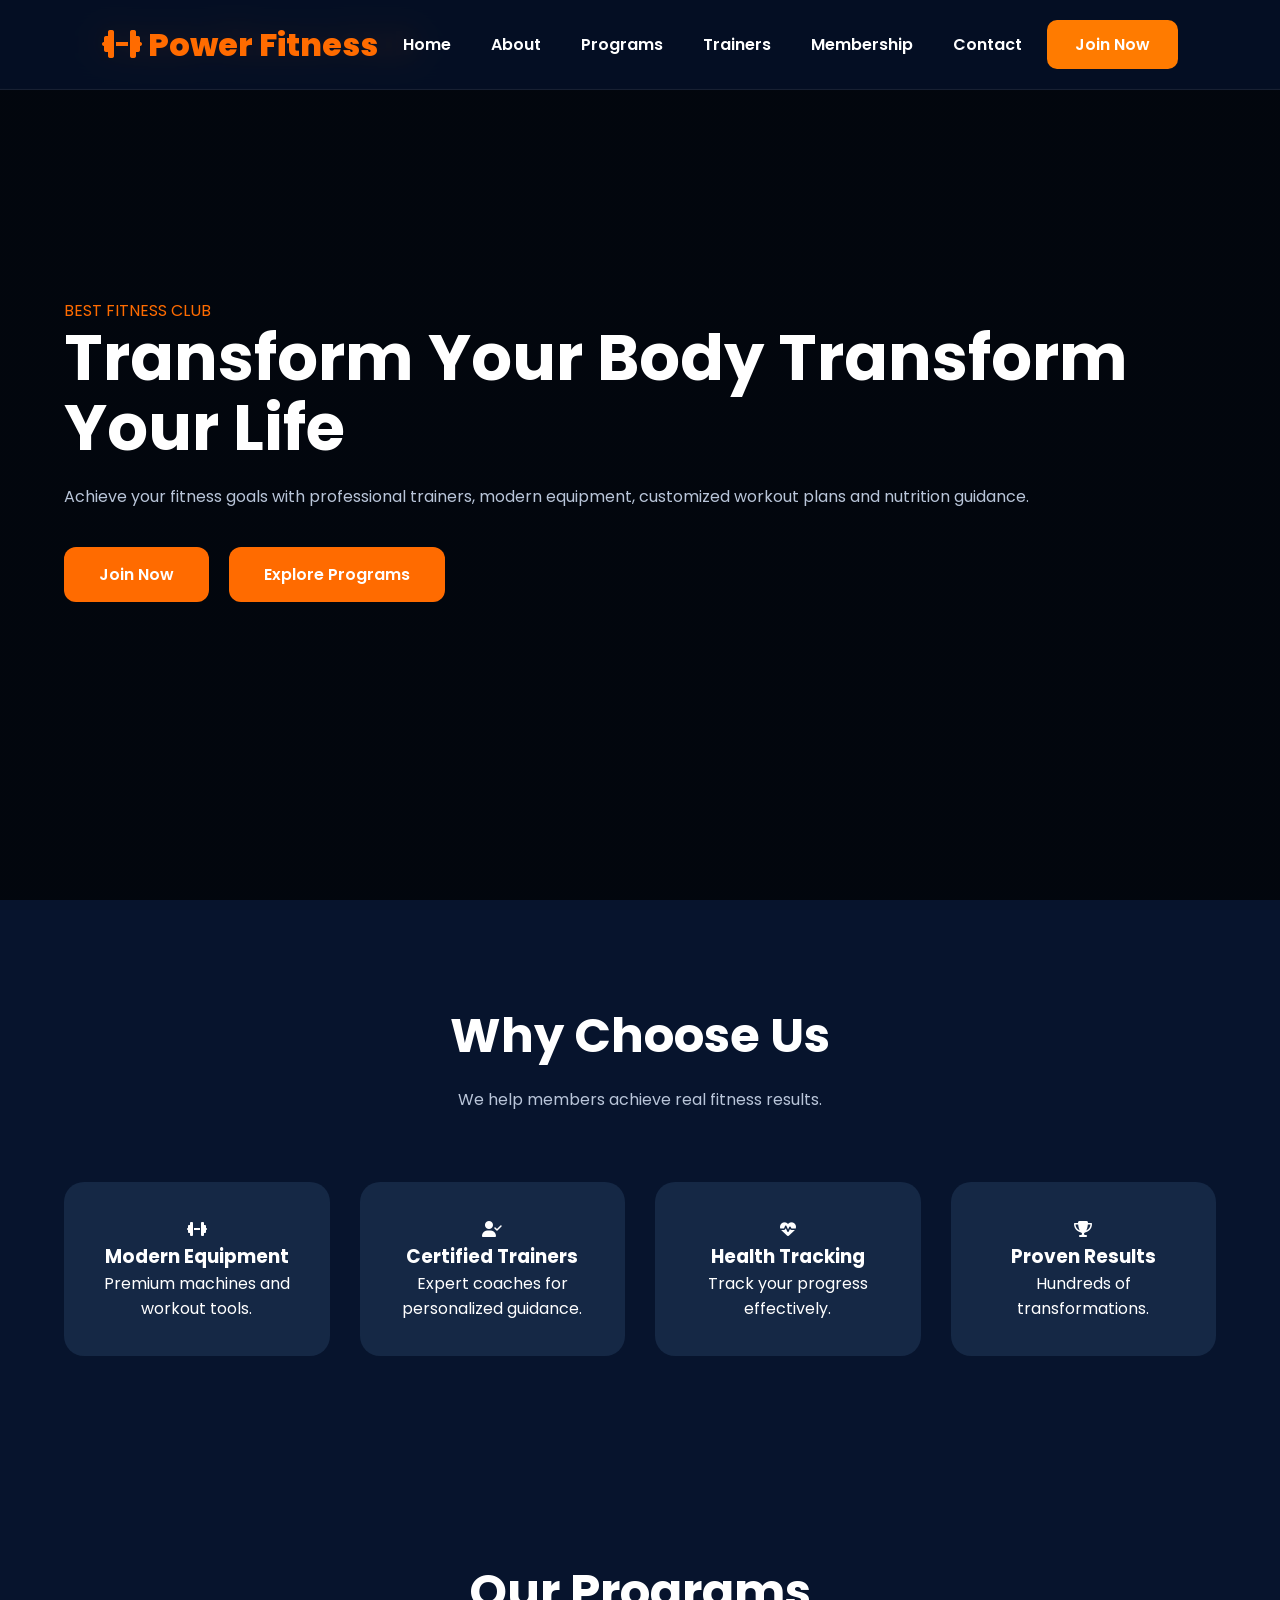
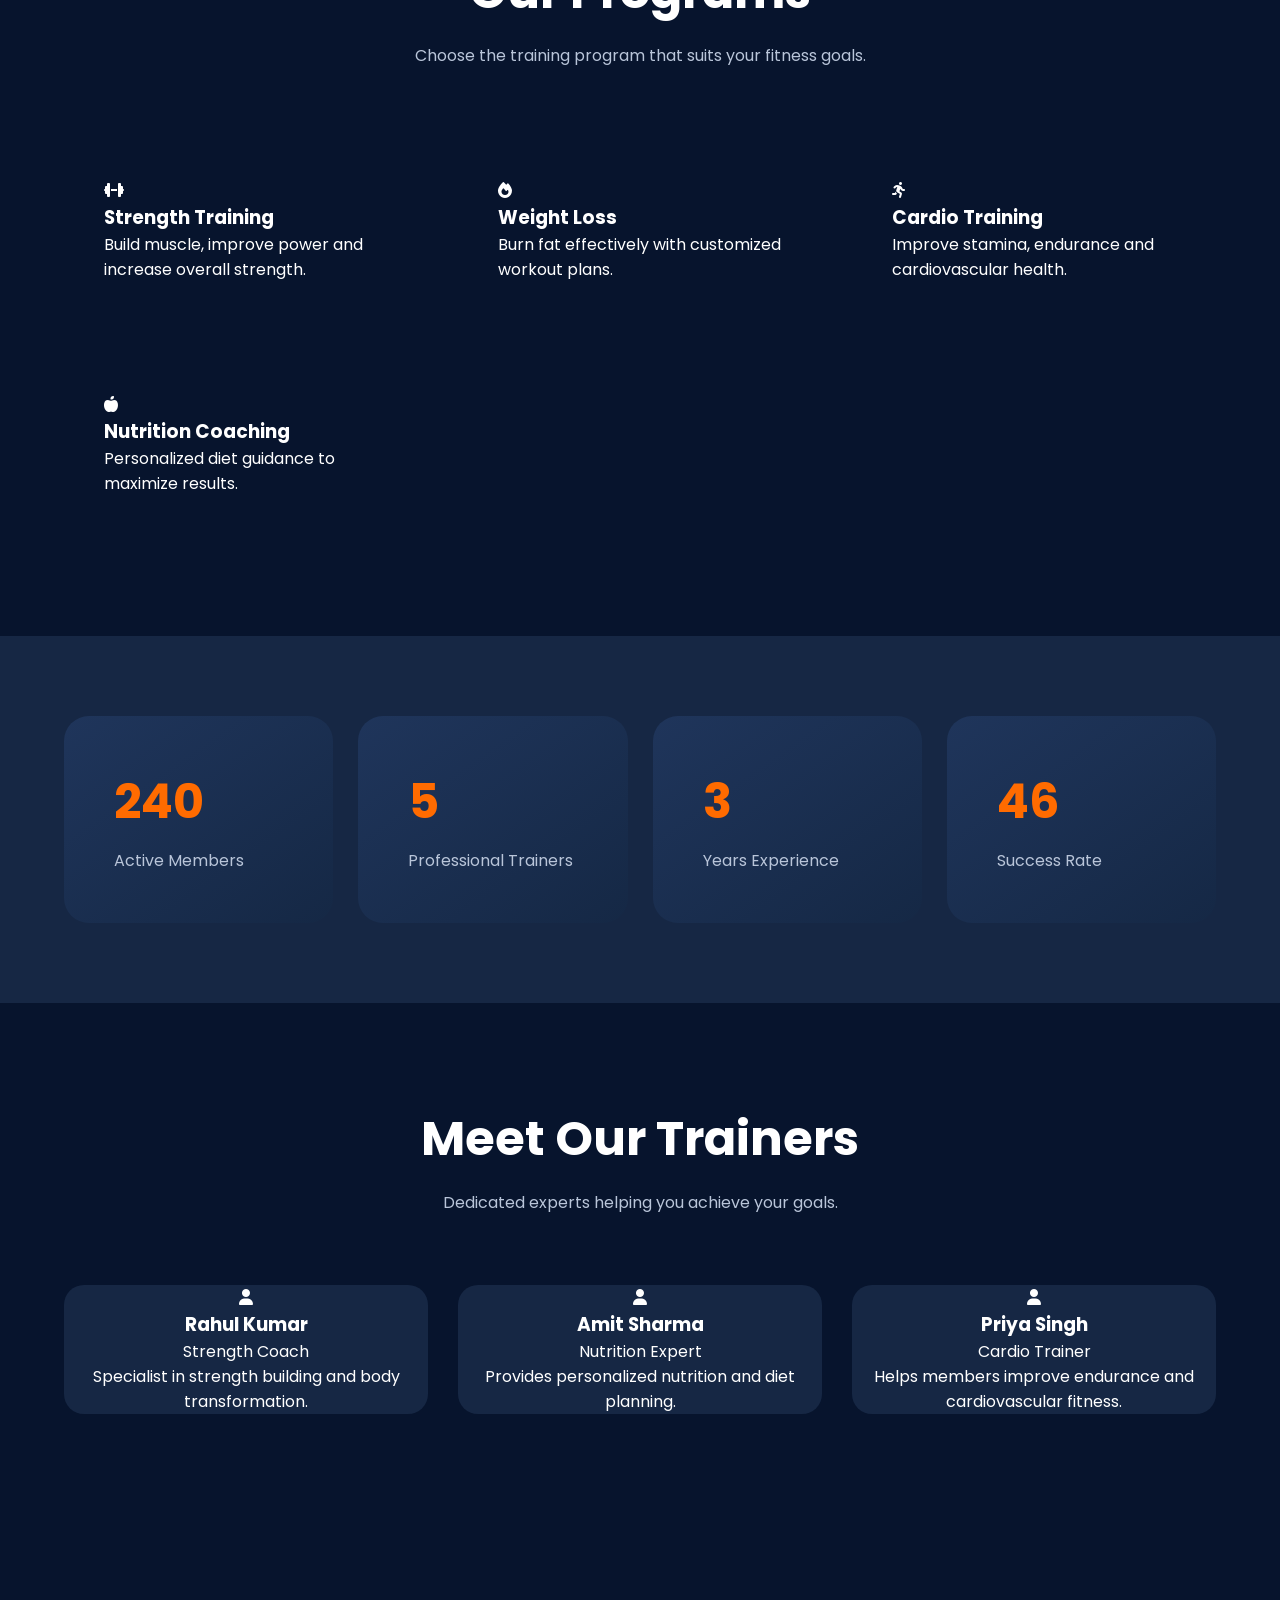
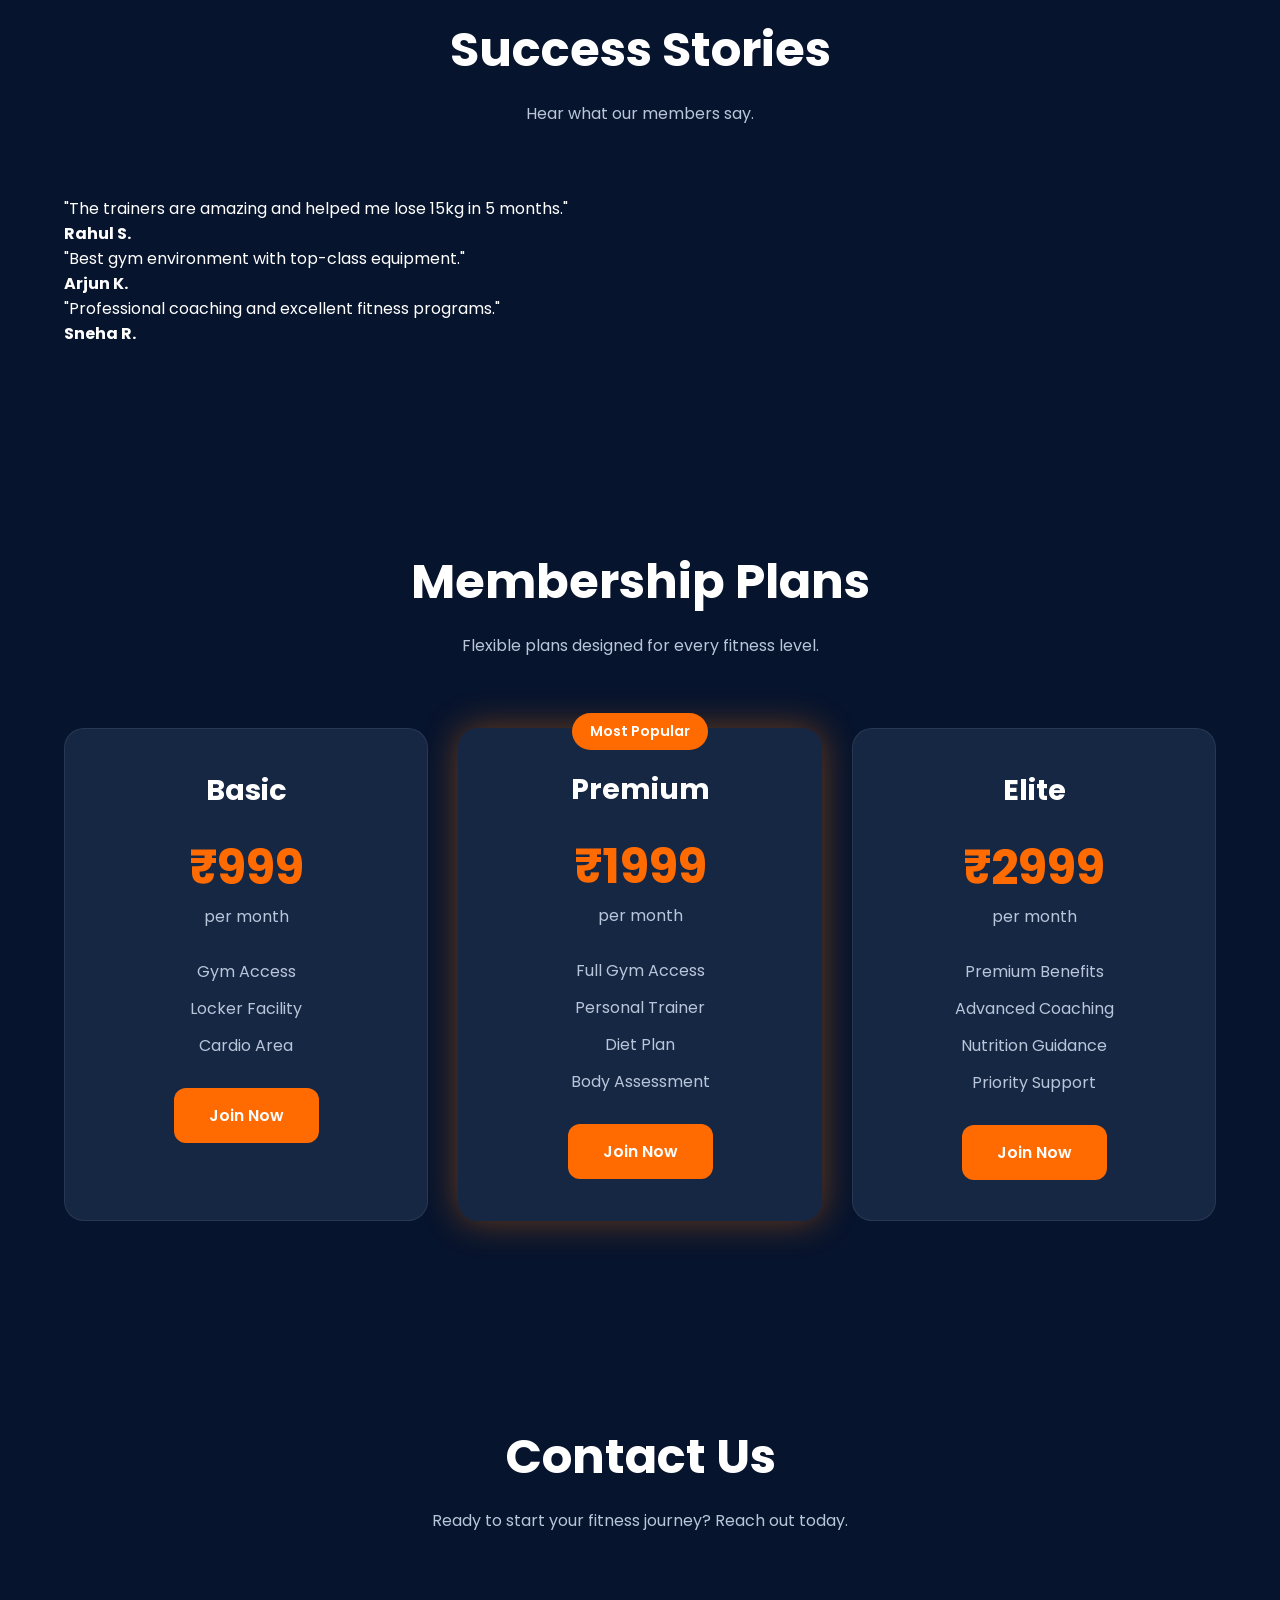
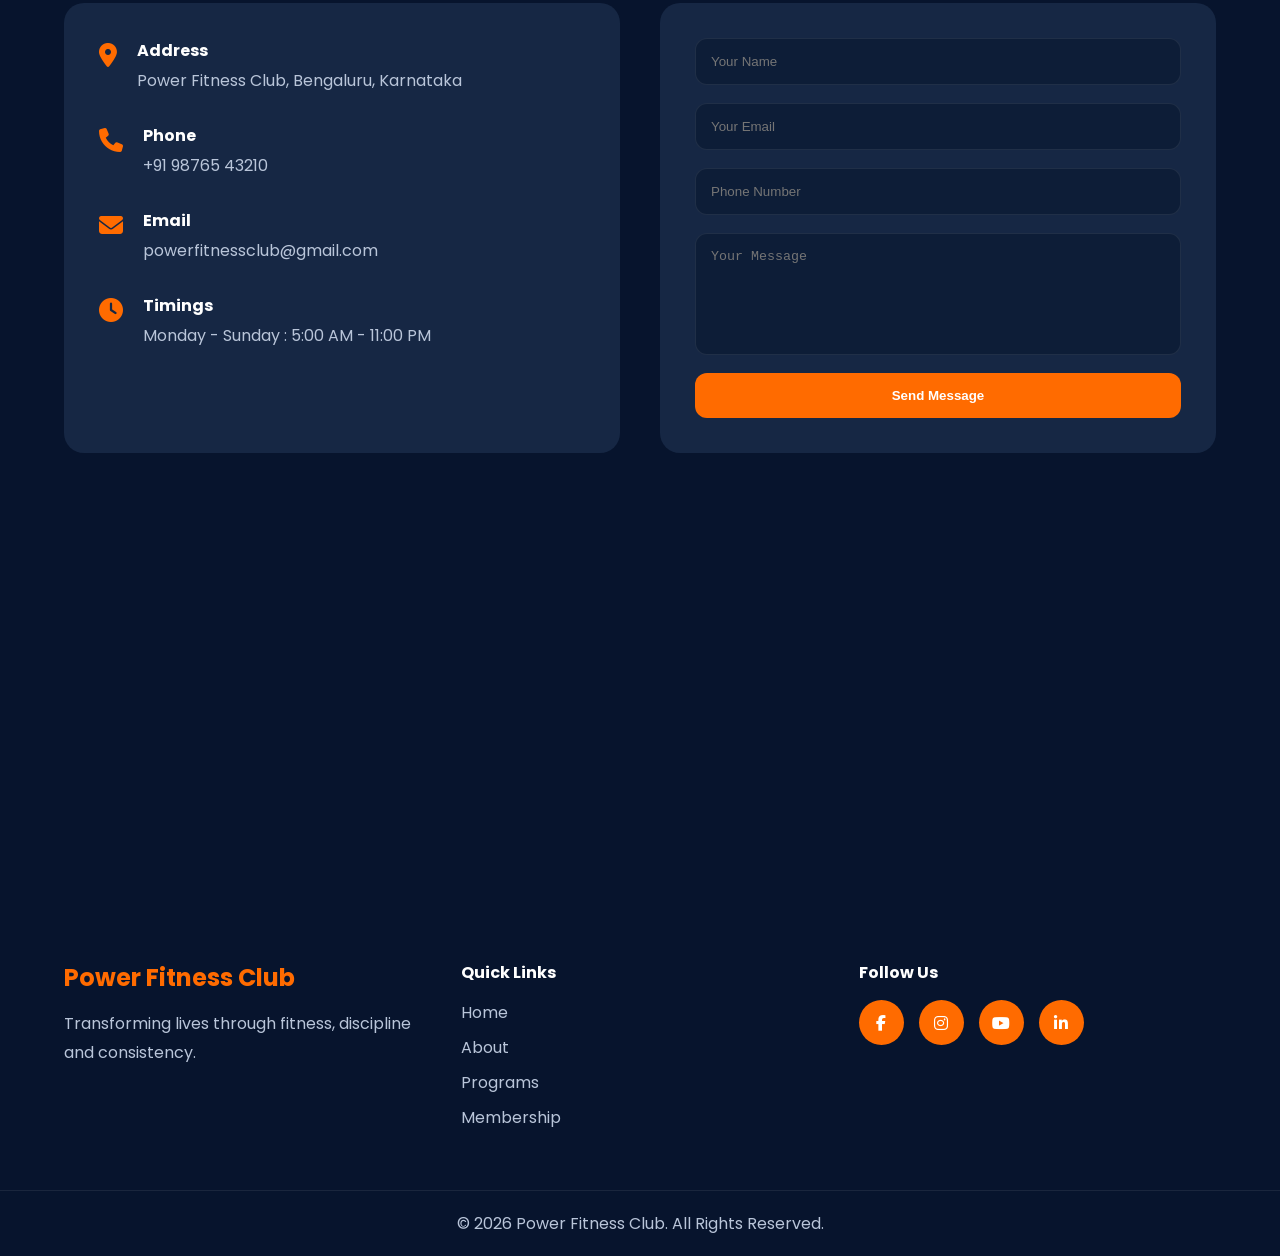
<file: index.html>
<!doctype html>
<html lang="en">
  <head>
    <meta charset="UTF-8" />
    <meta name="viewport" content="width=device-width, initial-scale=1.0" />

    <title>Power Fitness Club</title>

    <link rel="stylesheet" href="style.css" />

    <link
      rel="stylesheet"
      href="https://cdnjs.cloudflare.com/ajax/libs/font-awesome/6.5.1/css/all.min.css"
    />

    <link
      href="https://fonts.googleapis.com/css2?family=Poppins:wght@300;400;500;600;700;800&display=swap"
      rel="stylesheet"
    />
  </head>

  <body>
    <!-- NAVBAR -->

    <header class="navbar">
      <div class="logo">Power Fitness Club</div>

      <nav class="navbar">
        <div class="logo">
          <i class="fas fa-dumbbell"></i>
          Power Fitness
        </div>

        <ul class="nav-links">
          <li><a href="#home">Home</a></li>
          <li><a href="#about">About</a></li>
          <li><a href="#programs">Programs</a></li>
          <li><a href="#trainers">Trainers</a></li>
          <li><a href="#membership">Membership</a></li>
          <li><a href="#contact">Contact</a></li>
        </ul>

        <a href="#membership" class="join-btn"> Join Now </a>
      </nav>

      <div class="hamburger">
        <span></span>
        <span></span>
        <span></span>
      </div>
    </header>

    <!-- HERO SECTION -->

    <section id="home" class="hero">
      <div class="hero-overlay"></div>

      <div class="container hero-content">
        <div class="hero-text">
          <span class="tag"> BEST FITNESS CLUB </span>

          <h1>Transform Your Body Transform Your Life</h1>

          <p>
            Achieve your fitness goals with professional trainers, modern
            equipment, customized workout plans and nutrition guidance.
          </p>

          <div class="hero-buttons">
            <a href="#membership" class="btn btn-primary"> Join Now </a>

            <a href="#programs" class="btn btn-secondary"> Explore Programs </a>
          </div>
        </div>
      </div>
    </section>

    <!-- ABOUT -->

    <section id="about" class="section">
      <div class="container">
        <div class="section-title">
          <h2>Why Choose Us</h2>

          <p>We help members achieve real fitness results.</p>
        </div>

        <div class="why-grid">
          <div class="why-card">
            <i class="fas fa-dumbbell"></i>
            <h3>Modern Equipment</h3>
            <p>Premium machines and workout tools.</p>
          </div>

          <div class="why-card">
            <i class="fas fa-user-check"></i>
            <h3>Certified Trainers</h3>
            <p>Expert coaches for personalized guidance.</p>
          </div>

          <div class="why-card">
            <i class="fas fa-heartbeat"></i>
            <h3>Health Tracking</h3>
            <p>Track your progress effectively.</p>
          </div>

          <div class="why-card">
            <i class="fas fa-trophy"></i>
            <h3>Proven Results</h3>
            <p>Hundreds of transformations.</p>
          </div>
        </div>
      </div>
    </section>

    <!-- PROGRAMS -->

    <section id="programs" class="section dark-section">
      <div class="container">
        <div class="section-title">
          <h2>Our Programs</h2>

          <p>Choose the training program that suits your fitness goals.</p>
        </div>

        <div class="program-grid">
          <div class="program-card">
            <i class="fas fa-dumbbell"></i>

            <h3>Strength Training</h3>

            <p>Build muscle, improve power and increase overall strength.</p>
          </div>

          <div class="program-card">
            <i class="fas fa-fire"></i>

            <h3>Weight Loss</h3>

            <p>Burn fat effectively with customized workout plans.</p>
          </div>

          <div class="program-card">
            <i class="fas fa-running"></i>

            <h3>Cardio Training</h3>

            <p>Improve stamina, endurance and cardiovascular health.</p>
          </div>

          <div class="program-card">
            <i class="fas fa-apple-whole"></i>

            <h3>Nutrition Coaching</h3>

            <p>Personalized diet guidance to maximize results.</p>
          </div>
        </div>
      </div>
    </section>

    <!-- STATS -->

    <section class="stats-section">
      <div class="container">
        <div class="stats-grid">
          <div class="stat-card">
            <h2 class="counter" data-target="500">0</h2>

            <p>Active Members</p>
          </div>

          <div class="stat-card">
            <h2 class="counter" data-target="10">0</h2>

            <p>Professional Trainers</p>
          </div>

          <div class="stat-card">
            <h2 class="counter" data-target="5">0</h2>

            <p>Years Experience</p>
          </div>

          <div class="stat-card">
            <h2 class="counter" data-target="95">0</h2>

            <p>Success Rate</p>
          </div>
        </div>
      </div>
    </section>

    <!-- TRAINERS -->

    <section id="trainers" class="section">
      <div class="container">
        <div class="section-title">
          <h2>Meet Our Trainers</h2>

          <p>Dedicated experts helping you achieve your goals.</p>
        </div>

        <div class="trainer-grid">
          <div class="trainer-card">
            <div class="trainer-icon">
              <i class="fas fa-user"></i>
            </div>

            <h3>Rahul Kumar</h3>

            <span> Strength Coach </span>

            <p>Specialist in strength building and body transformation.</p>
          </div>

          <div class="trainer-card">
            <div class="trainer-icon">
              <i class="fas fa-user"></i>
            </div>

            <h3>Amit Sharma</h3>

            <span> Nutrition Expert </span>

            <p>Provides personalized nutrition and diet planning.</p>
          </div>

          <div class="trainer-card">
            <div class="trainer-icon">
              <i class="fas fa-user"></i>
            </div>

            <h3>Priya Singh</h3>

            <span> Cardio Trainer </span>

            <p>Helps members improve endurance and cardiovascular fitness.</p>
          </div>
        </div>
      </div>
    </section>

    <!-- TESTIMONIALS -->

    <section class="section dark-section">
      <div class="container">
        <div class="section-title">
          <h2>Success Stories</h2>

          <p>Hear what our members say.</p>
        </div>

        <div class="testimonial-slider">
          <div class="testimonial active">
            <p>
              "The trainers are amazing and helped me lose 15kg in 5 months."
            </p>

            <h4>Rahul S.</h4>
          </div>

          <div class="testimonial">
            <p>"Best gym environment with top-class equipment."</p>

            <h4>Arjun K.</h4>
          </div>

          <div class="testimonial">
            <p>"Professional coaching and excellent fitness programs."</p>

            <h4>Sneha R.</h4>
          </div>
        </div>
      </div>
    </section>

    <!-- MEMBERSHIP PLANS -->

    <section id="membership" class="section">
      <div class="container">
        <div class="section-title">
          <h2>Membership Plans</h2>

          <p>Flexible plans designed for every fitness level.</p>
        </div>

        <div class="pricing-grid">
          <div class="pricing-card">
            <h3>Basic</h3>

            <h2>₹999</h2>

            <span> per month </span>

            <ul>
              <li>Gym Access</li>

              <li>Locker Facility</li>

              <li>Cardio Area</li>
            </ul>

            <a href="#contact" class="btn"> Join Now </a>
          </div>

          <div class="pricing-card featured-plan">
            <div class="badge">Most Popular</div>

            <h3>Premium</h3>

            <h2>₹1999</h2>

            <span> per month </span>

            <ul>
              <li>Full Gym Access</li>

              <li>Personal Trainer</li>

              <li>Diet Plan</li>

              <li>Body Assessment</li>
            </ul>

            <a href="#contact" class="btn"> Join Now </a>
          </div>

          <div class="pricing-card">
            <h3>Elite</h3>

            <h2>₹2999</h2>

            <span> per month </span>

            <ul>
              <li>Premium Benefits</li>

              <li>Advanced Coaching</li>

              <li>Nutrition Guidance</li>

              <li>Priority Support</li>
            </ul>

            <a href="#contact" class="btn"> Join Now </a>
          </div>
        </div>
      </div>
    </section>

    <!-- CONTACT -->

    <section id="contact" class="section dark-section">
      <div class="container">
        <div class="section-title">
          <h2>Contact Us</h2>

          <p>Ready to start your fitness journey? Reach out today.</p>
        </div>

        <div class="contact-wrapper">
          <div class="contact-info">
            <div class="contact-item">
              <i class="fas fa-location-dot"></i>

              <div>
                <h4>Address</h4>

                <p>Power Fitness Club, Bengaluru, Karnataka</p>
              </div>
            </div>

            <div class="contact-item">
              <i class="fas fa-phone"></i>

              <div>
                <h4>Phone</h4>

                <p>+91 98765 43210</p>
              </div>
            </div>

            <div class="contact-item">
              <i class="fas fa-envelope"></i>

              <div>
                <h4>Email</h4>

                <p>powerfitnessclub@gmail.com</p>
              </div>
            </div>

            <div class="contact-item">
              <i class="fas fa-clock"></i>

              <div>
                <h4>Timings</h4>

                <p>Monday - Sunday : 5:00 AM - 11:00 PM</p>
              </div>
            </div>
          </div>

          <form class="contact-form" id="contactForm">
            <input type="text" placeholder="Your Name" required />

            <input type="email" placeholder="Your Email" required />

            <input type="tel" placeholder="Phone Number" required />

            <textarea rows="6" placeholder="Your Message" required></textarea>

            <button type="submit" class="btn">Send Message</button>
          </form>
        </div>
      </div>
    </section>

    <!-- MAP -->

    <section class="map-section">
      <iframe
        src="https://www.google.com/maps?q=Bangalore&output=embed"
        loading="lazy"
      >
      </iframe>
    </section>

    <!-- FOOTER -->

    <footer>
      <div class="container footer-content">
        <div>
          <h2>Power Fitness Club</h2>

          <p>Transforming lives through fitness, discipline and consistency.</p>
        </div>

        <div>
          <h4>Quick Links</h4>

          <ul>
            <li>
              <a href="#home">Home</a>
            </li>

            <li>
              <a href="#about">About</a>
            </li>

            <li>
              <a href="#programs">Programs</a>
            </li>

            <li>
              <a href="#membership">Membership</a>
            </li>
          </ul>
        </div>

        <div>
          <h4>Follow Us</h4>

          <div class="social-icons">
            <a href="#">
              <i class="fab fa-facebook-f"></i>
            </a>

            <a href="#">
              <i class="fab fa-instagram"></i>
            </a>

            <a href="#">
              <i class="fab fa-youtube"></i>
            </a>

            <a href="#">
              <i class="fab fa-linkedin-in"></i>
            </a>
          </div>
        </div>
      </div>

      <div class="footer-bottom">
        <p>© 2026 Power Fitness Club. All Rights Reserved.</p>
      </div>
    </footer>

    <script src="script.js"></script>
  </body>
</html>
</file>
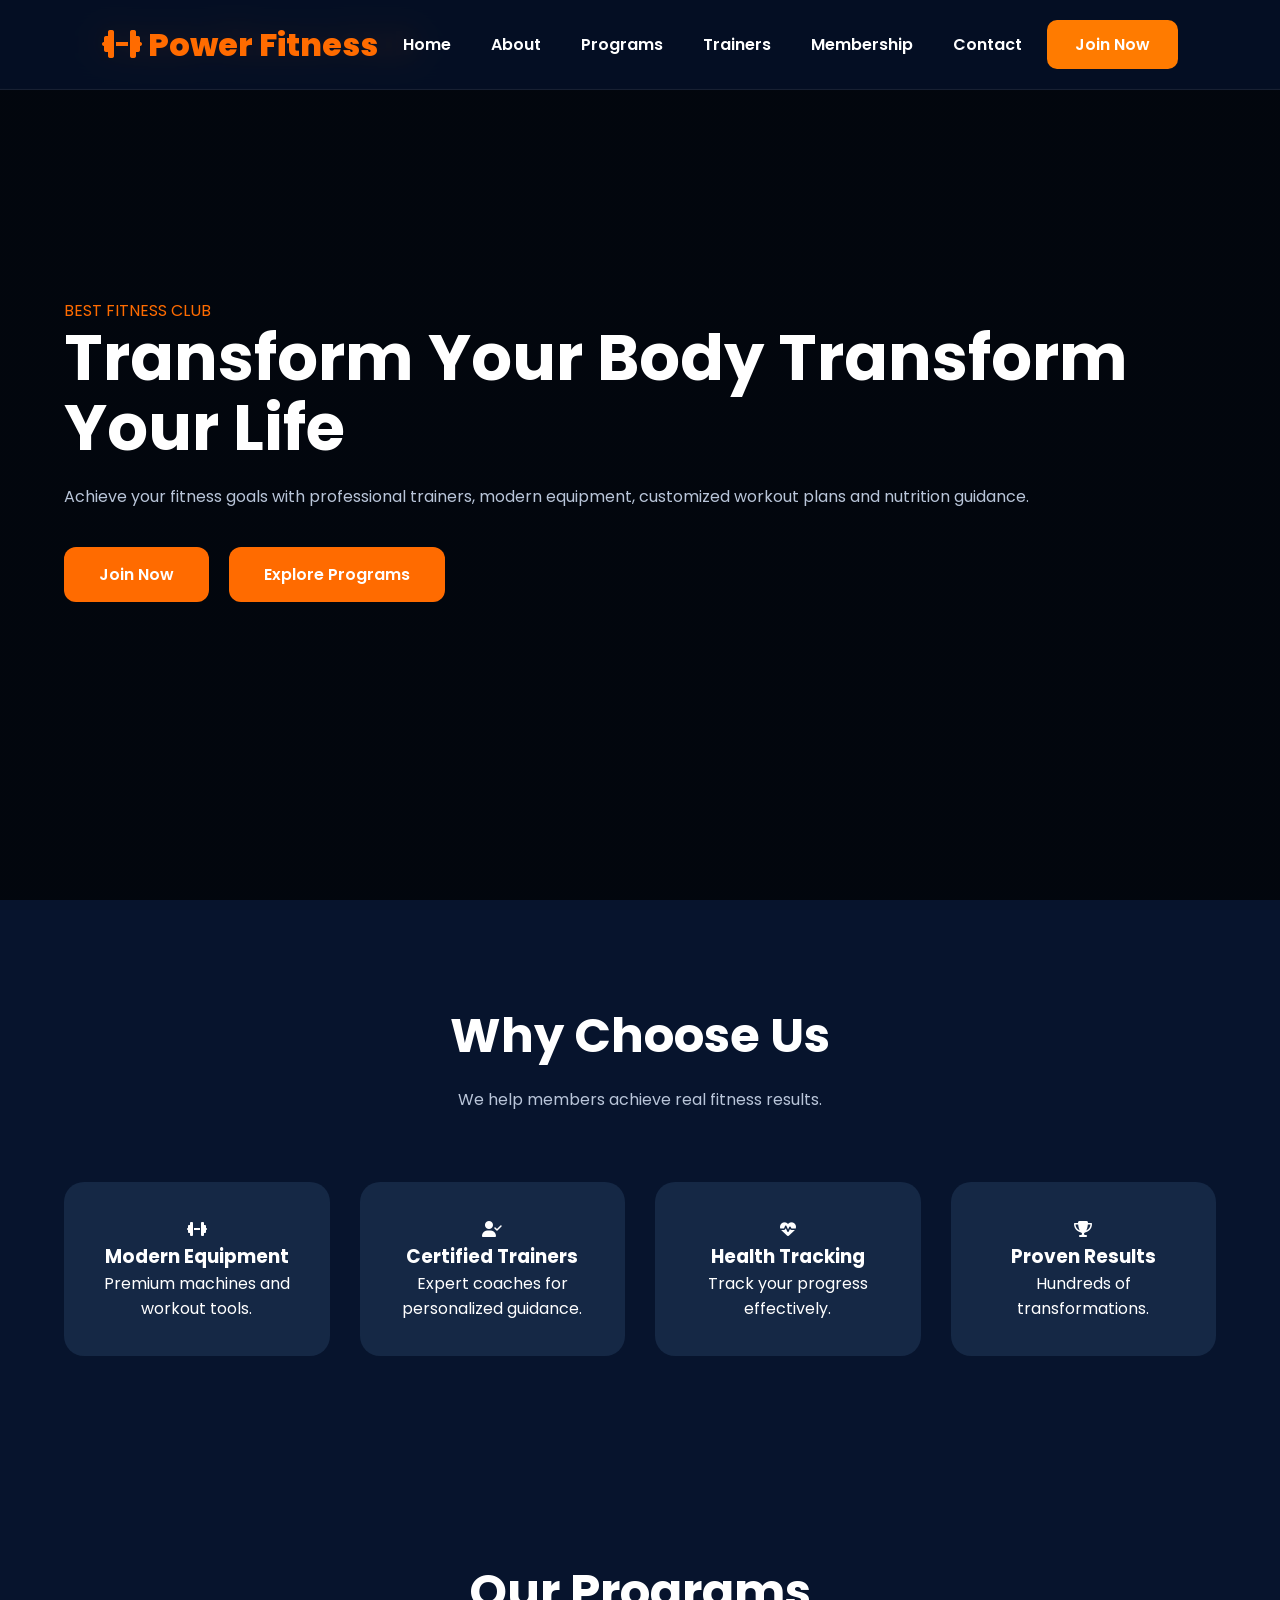
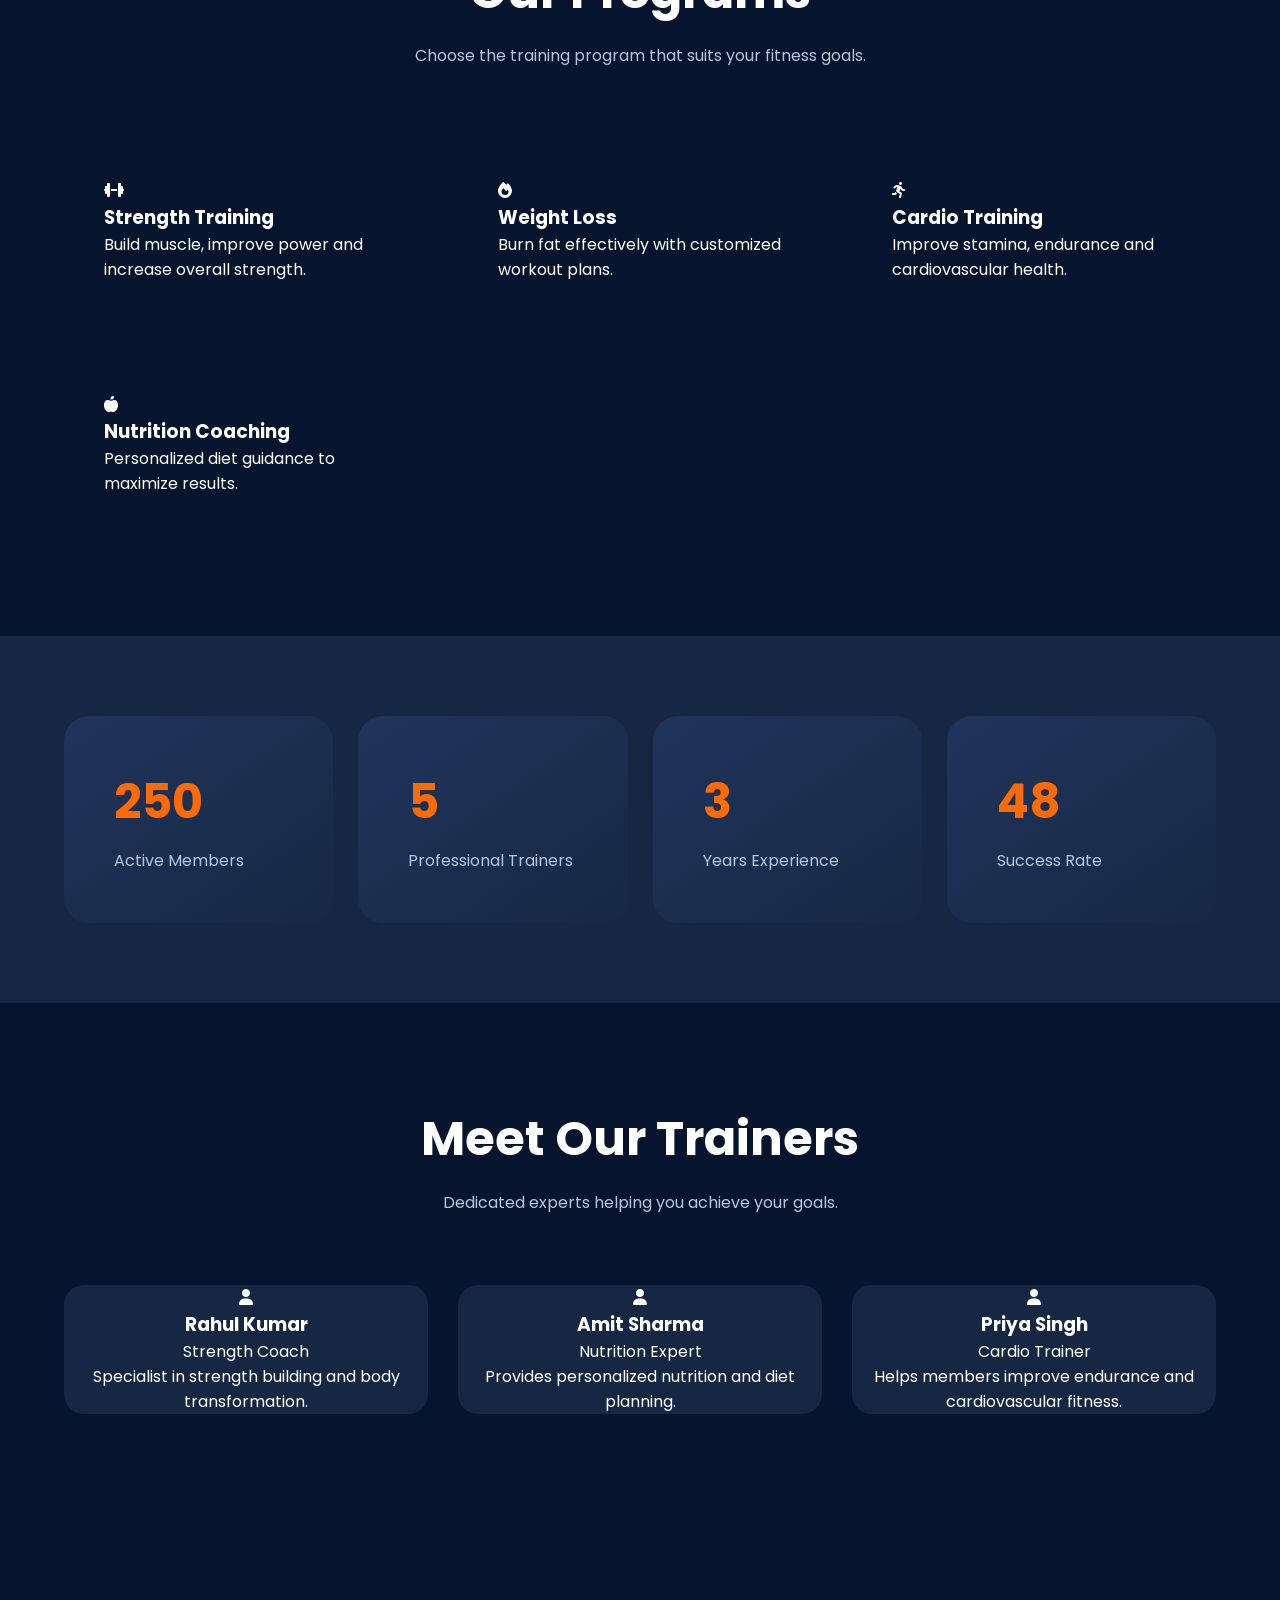
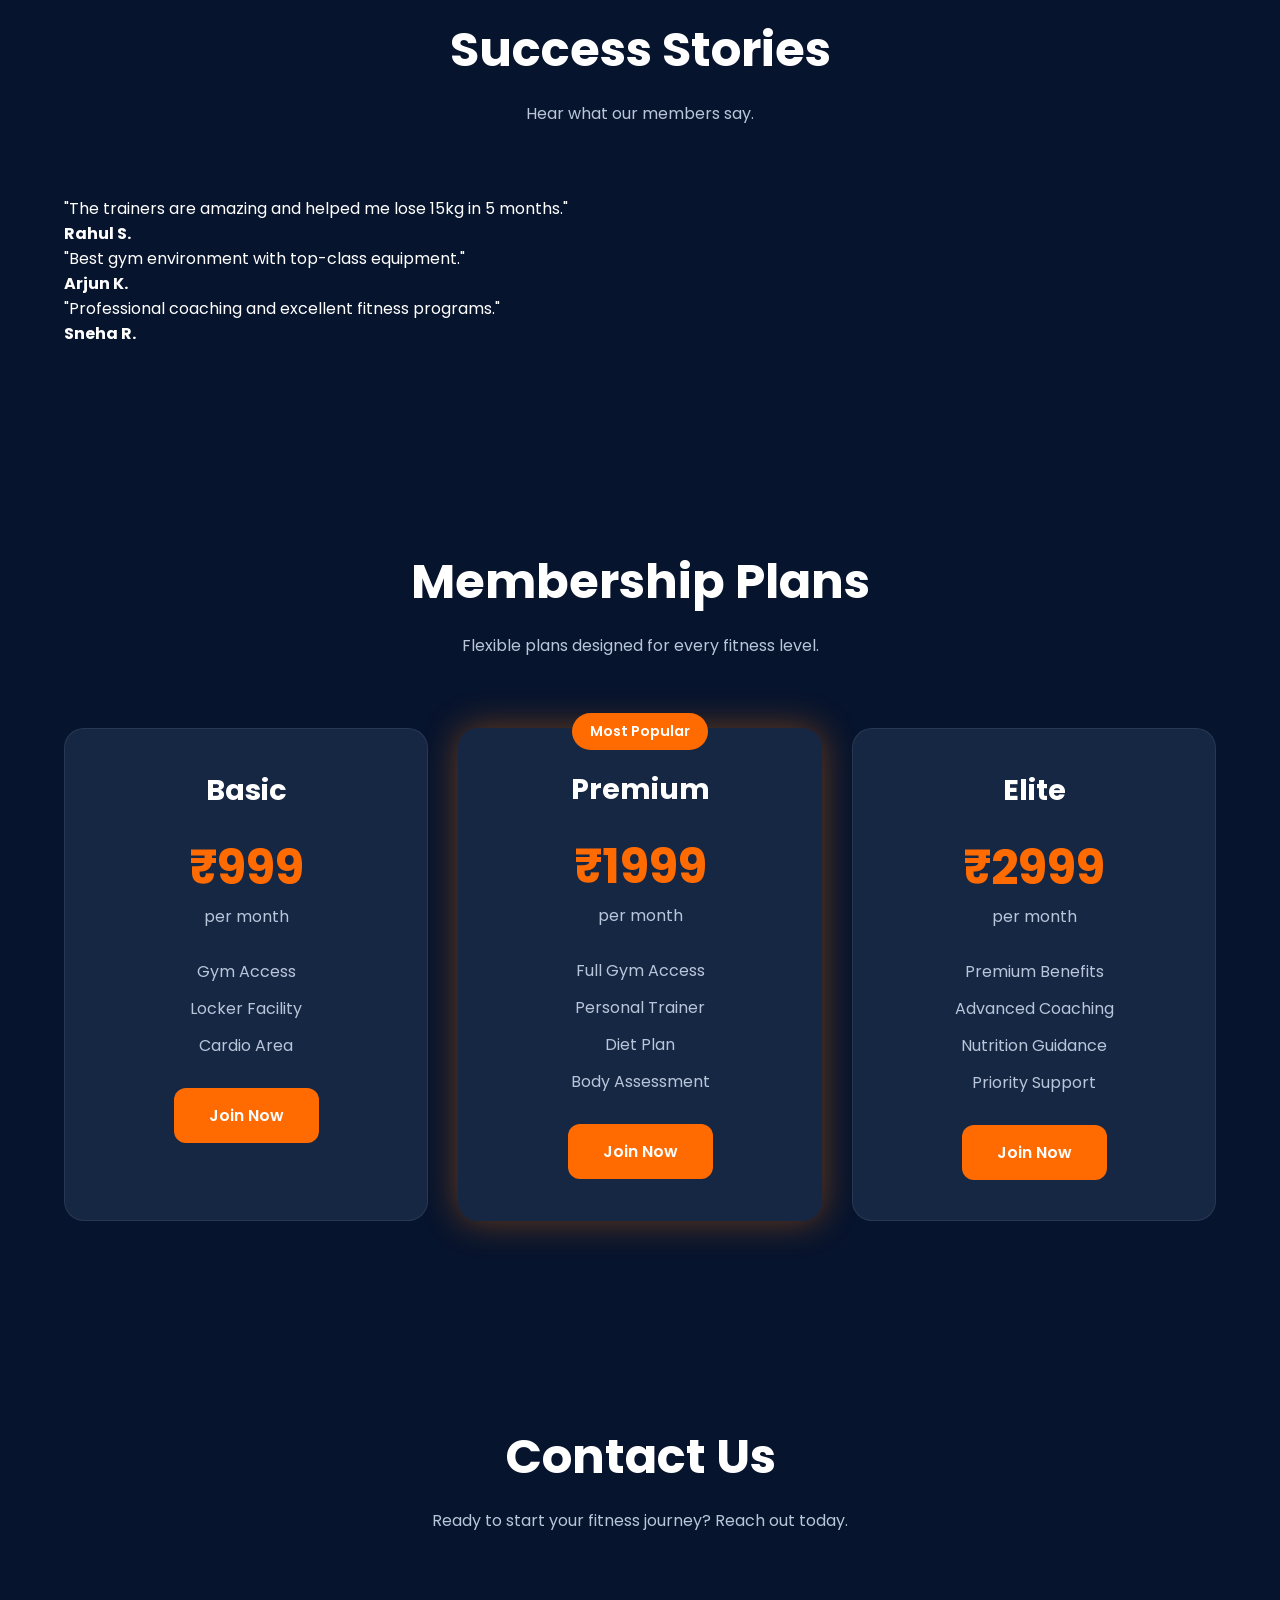
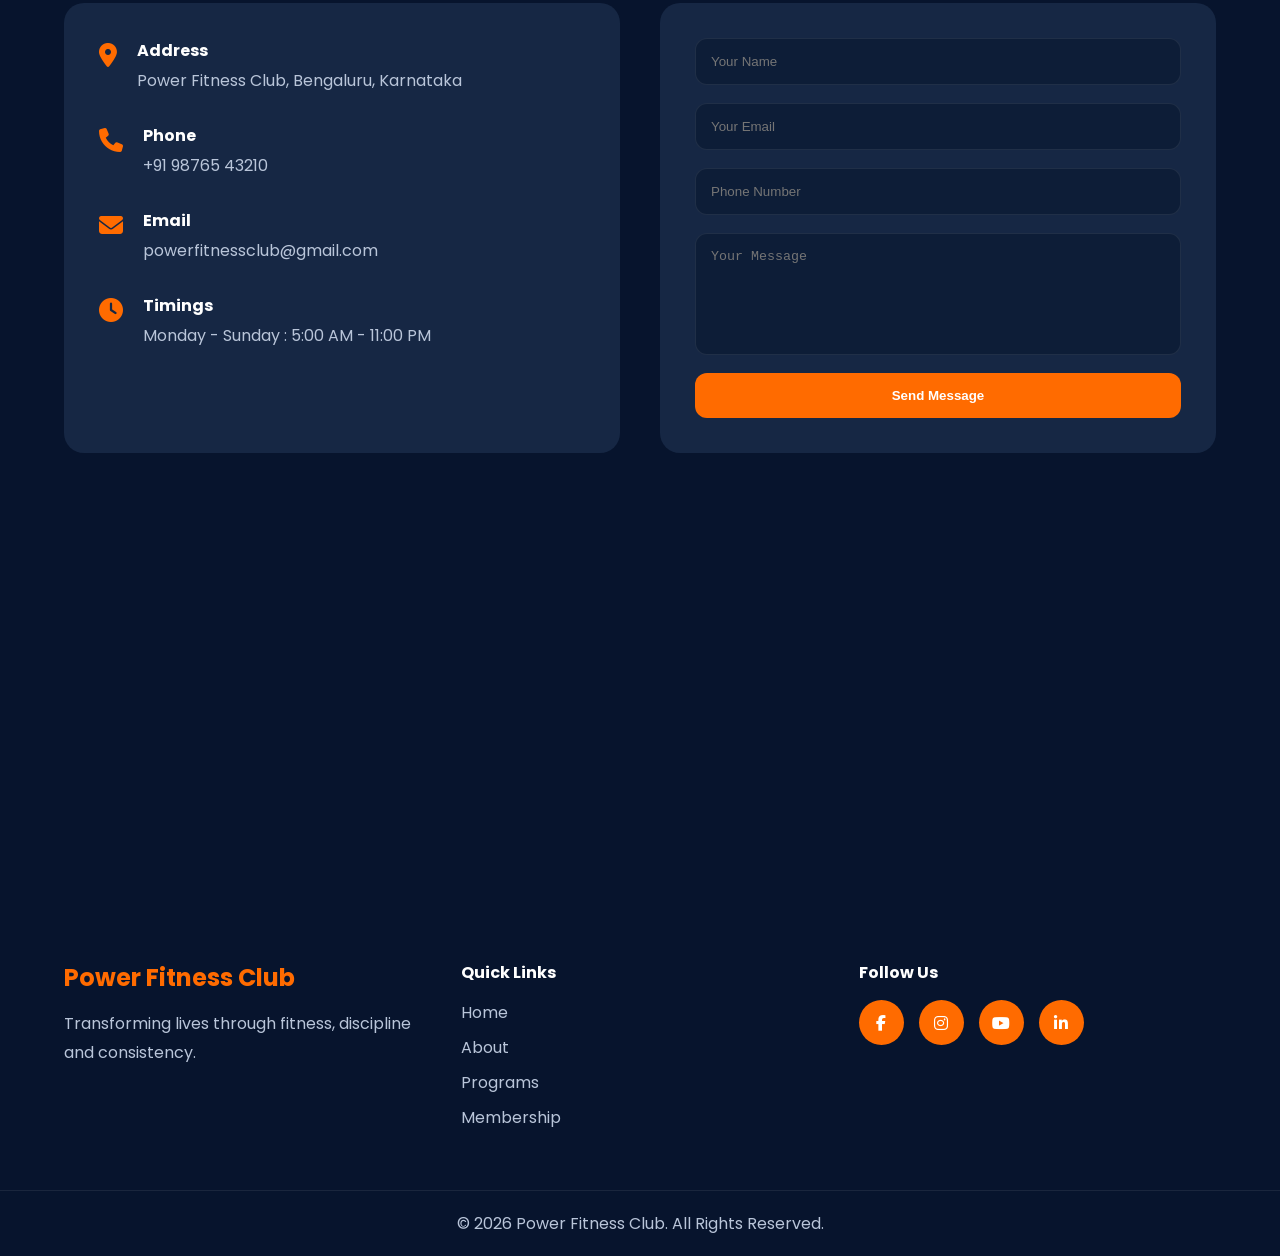
<file: Business_website/index.html>
<!doctype html>
<html lang="en">
  <head>
    <meta charset="UTF-8" />
    <meta name="viewport" content="width=device-width, initial-scale=1.0" />

    <title>Power Fitness Club</title>

    <link rel="stylesheet" href="css/style.css" />

    <link
      rel="stylesheet"
      href="https://cdnjs.cloudflare.com/ajax/libs/font-awesome/6.5.1/css/all.min.css"
    />

    <link
      href="https://fonts.googleapis.com/css2?family=Poppins:wght@300;400;500;600;700;800&display=swap"
      rel="stylesheet"
    />
  </head>

  <body>
    <!-- NAVBAR -->

    <header class="navbar">
      <div class="logo">Power Fitness Club</div>

      <nav class="navbar">
        <div class="logo">
          <i class="fas fa-dumbbell"></i>
          Power Fitness
        </div>

        <ul class="nav-links">
          <li><a href="#home">Home</a></li>
          <li><a href="#about">About</a></li>
          <li><a href="#programs">Programs</a></li>
          <li><a href="#trainers">Trainers</a></li>
          <li><a href="#membership">Membership</a></li>
          <li><a href="#contact">Contact</a></li>
        </ul>

        <a href="#membership" class="join-btn"> Join Now </a>
      </nav>

      <div class="hamburger">
        <span></span>
        <span></span>
        <span></span>
      </div>
    </header>

    <!-- HERO SECTION -->

    <section id="home" class="hero">
      <div class="hero-overlay"></div>

      <div class="container hero-content">
        <div class="hero-text">
          <span class="tag"> BEST FITNESS CLUB </span>

          <h1>Transform Your Body Transform Your Life</h1>

          <p>
            Achieve your fitness goals with professional trainers, modern
            equipment, customized workout plans and nutrition guidance.
          </p>

          <div class="hero-buttons">
            <a href="#membership" class="btn btn-primary"> Join Now </a>

            <a href="#programs" class="btn btn-secondary"> Explore Programs </a>
          </div>
        </div>
      </div>
    </section>

    <!-- ABOUT -->

    <section id="about" class="section">
      <div class="container">
        <div class="section-title">
          <h2>Why Choose Us</h2>

          <p>We help members achieve real fitness results.</p>
        </div>

        <div class="why-grid">
          <div class="why-card">
            <i class="fas fa-dumbbell"></i>
            <h3>Modern Equipment</h3>
            <p>Premium machines and workout tools.</p>
          </div>

          <div class="why-card">
            <i class="fas fa-user-check"></i>
            <h3>Certified Trainers</h3>
            <p>Expert coaches for personalized guidance.</p>
          </div>

          <div class="why-card">
            <i class="fas fa-heartbeat"></i>
            <h3>Health Tracking</h3>
            <p>Track your progress effectively.</p>
          </div>

          <div class="why-card">
            <i class="fas fa-trophy"></i>
            <h3>Proven Results</h3>
            <p>Hundreds of transformations.</p>
          </div>
        </div>
      </div>
    </section>

    <!-- PROGRAMS -->

    <section id="programs" class="section dark-section">
      <div class="container">
        <div class="section-title">
          <h2>Our Programs</h2>

          <p>Choose the training program that suits your fitness goals.</p>
        </div>

        <div class="program-grid">
          <div class="program-card">
            <i class="fas fa-dumbbell"></i>

            <h3>Strength Training</h3>

            <p>Build muscle, improve power and increase overall strength.</p>
          </div>

          <div class="program-card">
            <i class="fas fa-fire"></i>

            <h3>Weight Loss</h3>

            <p>Burn fat effectively with customized workout plans.</p>
          </div>

          <div class="program-card">
            <i class="fas fa-running"></i>

            <h3>Cardio Training</h3>

            <p>Improve stamina, endurance and cardiovascular health.</p>
          </div>

          <div class="program-card">
            <i class="fas fa-apple-whole"></i>

            <h3>Nutrition Coaching</h3>

            <p>Personalized diet guidance to maximize results.</p>
          </div>
        </div>
      </div>
    </section>

    <!-- STATS -->

    <section class="stats-section">
      <div class="container">
        <div class="stats-grid">
          <div class="stat-card">
            <h2 class="counter" data-target="500">0</h2>

            <p>Active Members</p>
          </div>

          <div class="stat-card">
            <h2 class="counter" data-target="10">0</h2>

            <p>Professional Trainers</p>
          </div>

          <div class="stat-card">
            <h2 class="counter" data-target="5">0</h2>

            <p>Years Experience</p>
          </div>

          <div class="stat-card">
            <h2 class="counter" data-target="95">0</h2>

            <p>Success Rate</p>
          </div>
        </div>
      </div>
    </section>

    <!-- TRAINERS -->

    <section id="trainers" class="section">
      <div class="container">
        <div class="section-title">
          <h2>Meet Our Trainers</h2>

          <p>Dedicated experts helping you achieve your goals.</p>
        </div>

        <div class="trainer-grid">
          <div class="trainer-card">
            <div class="trainer-icon">
              <i class="fas fa-user"></i>
            </div>

            <h3>Rahul Kumar</h3>

            <span> Strength Coach </span>

            <p>Specialist in strength building and body transformation.</p>
          </div>

          <div class="trainer-card">
            <div class="trainer-icon">
              <i class="fas fa-user"></i>
            </div>

            <h3>Amit Sharma</h3>

            <span> Nutrition Expert </span>

            <p>Provides personalized nutrition and diet planning.</p>
          </div>

          <div class="trainer-card">
            <div class="trainer-icon">
              <i class="fas fa-user"></i>
            </div>

            <h3>Priya Singh</h3>

            <span> Cardio Trainer </span>

            <p>Helps members improve endurance and cardiovascular fitness.</p>
          </div>
        </div>
      </div>
    </section>

    <!-- TESTIMONIALS -->

    <section class="section dark-section">
      <div class="container">
        <div class="section-title">
          <h2>Success Stories</h2>

          <p>Hear what our members say.</p>
        </div>

        <div class="testimonial-slider">
          <div class="testimonial active">
            <p>
              "The trainers are amazing and helped me lose 15kg in 5 months."
            </p>

            <h4>Rahul S.</h4>
          </div>

          <div class="testimonial">
            <p>"Best gym environment with top-class equipment."</p>

            <h4>Arjun K.</h4>
          </div>

          <div class="testimonial">
            <p>"Professional coaching and excellent fitness programs."</p>

            <h4>Sneha R.</h4>
          </div>
        </div>
      </div>
    </section>

    <!-- MEMBERSHIP PLANS -->

    <section id="membership" class="section">
      <div class="container">
        <div class="section-title">
          <h2>Membership Plans</h2>

          <p>Flexible plans designed for every fitness level.</p>
        </div>

        <div class="pricing-grid">
          <div class="pricing-card">
            <h3>Basic</h3>

            <h2>₹999</h2>

            <span> per month </span>

            <ul>
              <li>Gym Access</li>

              <li>Locker Facility</li>

              <li>Cardio Area</li>
            </ul>

            <a href="#contact" class="btn"> Join Now </a>
          </div>

          <div class="pricing-card featured-plan">
            <div class="badge">Most Popular</div>

            <h3>Premium</h3>

            <h2>₹1999</h2>

            <span> per month </span>

            <ul>
              <li>Full Gym Access</li>

              <li>Personal Trainer</li>

              <li>Diet Plan</li>

              <li>Body Assessment</li>
            </ul>

            <a href="#contact" class="btn"> Join Now </a>
          </div>

          <div class="pricing-card">
            <h3>Elite</h3>

            <h2>₹2999</h2>

            <span> per month </span>

            <ul>
              <li>Premium Benefits</li>

              <li>Advanced Coaching</li>

              <li>Nutrition Guidance</li>

              <li>Priority Support</li>
            </ul>

            <a href="#contact" class="btn"> Join Now </a>
          </div>
        </div>
      </div>
    </section>

    <!-- CONTACT -->

    <section id="contact" class="section dark-section">
      <div class="container">
        <div class="section-title">
          <h2>Contact Us</h2>

          <p>Ready to start your fitness journey? Reach out today.</p>
        </div>

        <div class="contact-wrapper">
          <div class="contact-info">
            <div class="contact-item">
              <i class="fas fa-location-dot"></i>

              <div>
                <h4>Address</h4>

                <p>Power Fitness Club, Bengaluru, Karnataka</p>
              </div>
            </div>

            <div class="contact-item">
              <i class="fas fa-phone"></i>

              <div>
                <h4>Phone</h4>

                <p>+91 98765 43210</p>
              </div>
            </div>

            <div class="contact-item">
              <i class="fas fa-envelope"></i>

              <div>
                <h4>Email</h4>

                <p>powerfitnessclub@gmail.com</p>
              </div>
            </div>

            <div class="contact-item">
              <i class="fas fa-clock"></i>

              <div>
                <h4>Timings</h4>

                <p>Monday - Sunday : 5:00 AM - 11:00 PM</p>
              </div>
            </div>
          </div>

          <form class="contact-form" id="contactForm">
            <input type="text" placeholder="Your Name" required />

            <input type="email" placeholder="Your Email" required />

            <input type="tel" placeholder="Phone Number" required />

            <textarea rows="6" placeholder="Your Message" required></textarea>

            <button type="submit" class="btn">Send Message</button>
          </form>
        </div>
      </div>
    </section>

    <!-- MAP -->

    <section class="map-section">
      <iframe
        src="https://www.google.com/maps?q=Bangalore&output=embed"
        loading="lazy"
      >
      </iframe>
    </section>

    <!-- FOOTER -->

    <footer>
      <div class="container footer-content">
        <div>
          <h2>Power Fitness Club</h2>

          <p>Transforming lives through fitness, discipline and consistency.</p>
        </div>

        <div>
          <h4>Quick Links</h4>

          <ul>
            <li>
              <a href="#home">Home</a>
            </li>

            <li>
              <a href="#about">About</a>
            </li>

            <li>
              <a href="#programs">Programs</a>
            </li>

            <li>
              <a href="#membership">Membership</a>
            </li>
          </ul>
        </div>

        <div>
          <h4>Follow Us</h4>

          <div class="social-icons">
            <a href="#">
              <i class="fab fa-facebook-f"></i>
            </a>

            <a href="#">
              <i class="fab fa-instagram"></i>
            </a>

            <a href="#">
              <i class="fab fa-youtube"></i>
            </a>

            <a href="#">
              <i class="fab fa-linkedin-in"></i>
            </a>
          </div>
        </div>
      </div>

      <div class="footer-bottom">
        <p>© 2026 Power Fitness Club. All Rights Reserved.</p>
      </div>
    </footer>

    <script src="js/script.js"></script>
  </body>
</html>
</file>
<file: style.css>
/* ======================================
   POWER FITNESS CLUB
   PREMIUM FITNESS WEBSITE
====================================== */

@import url('https://fonts.googleapis.com/css2?family=Poppins:wght@300;400;500;600;700;800&display=swap');

:root{

    --primary:#ff6b00;
    --primary-dark:#d95500;

    --bg:#07142d;
    --card:#162744;
    --card-light:#203452;

    --text:#ffffff;
    --text-light:#b9c5d9;

    --border:rgba(255,255,255,0.08);

    --shadow:
        0 15px 40px rgba(0,0,0,0.25);

    --radius:20px;

}

*{
    margin:0;
    padding:0;
    box-sizing:border-box;
    scroll-behavior:smooth;
}

body{

    font-family:'Poppins',sans-serif;

    background:var(--bg);

    color:var(--text);

    overflow-x:hidden;

}

img{
    width:100%;
    display:block;
}

a{
    text-decoration:none;
}

ul{
    list-style:none;
}

.container{

    width:90%;
    max-width:1300px;

    margin:auto;

}

.section{

    padding:100px 0;

}

.section-title{

    text-align:center;

    margin-bottom:70px;

}

.section-title h2{

    font-size:3rem;

    margin-bottom:15px;

}

.section-title p{

    color:var(--text-light);

}

/* =====================
   NAVBAR
===================== */

.navbar{
    position:fixed;
    top:0;
    left:0;

    width:100%;

    display:flex;
    justify-content:space-between;
    align-items:center;

    padding:20px 8%;

    background:rgba(5,15,35,.9);

    backdrop-filter:blur(15px);

    z-index:1000;

    border-bottom:1px solid rgba(255,255,255,.08);
}

.nav-links{
    display:flex;
    gap:40px;
}

.nav-links a{
    color:white;
    text-decoration:none;
    font-weight:600;
    transition:.3s;
}

.nav-links a:hover{
    color:#ff7b00;
}

.nav-container{

    display:flex;

    justify-content:space-between;

    align-items:center;

    padding:20px 0;

}

.logo{

    color:var(--primary);

    font-size:2rem;

    font-weight:800;

}

.menu-btn{

    display:none;

    font-size:1.8rem;

    color:white;

    cursor:pointer;

}

/* =====================
   BUTTON
===================== */

.btn{

    display:inline-block;

    background:var(--primary);

    color:white;

    padding:15px 35px;

    border-radius:12px;

    font-weight:600;

    transition:.3s;

    border:none;

    cursor:pointer;

}

.btn:hover{

    background:var(--primary-dark);

    transform:translateY(-3px);

}

/* =====================
   HERO
===================== */

.hero{
    min-height:100vh;

    background:
    linear-gradient(
    rgba(0,0,0,.7),
    rgba(0,0,0,.7)
    ),
    url("https://images.unsplash.com/photo-1534438327276-14e5300c3a48");

    background-size:cover;
    background-position:center;

    display:flex;
    align-items:center;
}
.hero-container{

    display:grid;

    grid-template-columns:1fr 1fr;

    gap:70px;

    align-items:center;

}

.hero-text h1{

    font-size:4rem;

    line-height:1.1;

    margin-bottom:20px;

}

.hero-text span{

    color:var(--primary);

}

.hero-text p{

    color:var(--text-light);

    margin-bottom:35px;

    line-height:1.8;

}

.hero-buttons{

    display:flex;

    gap:20px;

    flex-wrap:wrap;

}

.btn-outline{

    background:transparent;

    border:2px solid var(--primary);

}

.btn-outline:hover{

    background:var(--primary);

}

.hero-image img{

    border-radius:30px;

    box-shadow:var(--shadow);

}

/* =====================
   ABOUT
===================== */

.about-content{

    display:grid;

    grid-template-columns:1fr 1fr;

    gap:60px;

    align-items:center;

}

.about-image img{

    border-radius:25px;

    box-shadow:var(--shadow);

}

.about-text h3{

    font-size:2.2rem;

    margin-bottom:20px;

}

.about-text p{

    color:var(--text-light);

    line-height:1.8;

    margin-bottom:15px;

}

.about-features{

    margin-top:30px;

}

.about-features li{

    margin-bottom:15px;

    color:white;

    font-weight:500;

}

.about-features i{

    color:var(--primary);

    margin-right:10px;

}

/* =====================
   PROGRAMS
===================== */

.program-grid{
    display:grid;

    grid-template-columns:
    repeat(auto-fit,minmax(300px,1fr));

    gap:30px;
}

.program-card{

    padding:40px;

    border-radius:20px;

    transition:.4s;
}

.program-card:hover{

    transform:translateY(-10px);

    box-shadow:
    0 20px 40px rgba(255,119,0,.3);

}

.program-card img{

    height:250px;

    object-fit:cover;

}

.program-content{

    padding:25px;

}

.program-content h3{

    margin-bottom:10px;

    font-size:1.5rem;

}

.program-content p{

    color:var(--text-light);

    line-height:1.7;

}

/* =====================
   TRAINERS
===================== */

.trainer-grid{

    display:grid;

    grid-template-columns:repeat(auto-fit,minmax(280px,1fr));

    gap:30px;

}

.trainer-card{

    background:var(--card);

    border-radius:var(--radius);

    overflow:hidden;

    text-align:center;

    transition:.4s;

}

.trainer-card:hover{

    transform:translateY(-10px);

}

.trainer-card img{

    height:350px;

    object-fit:cover;

}

.trainer-info{

    padding:25px;

}

.trainer-info h3{

    margin-bottom:5px;

}

.trainer-info span{

    color:var(--primary);

    font-weight:600;

}

.trainer-social{

    margin-top:20px;

    display:flex;

    justify-content:center;

    gap:15px;

}

.trainer-social a{

    width:40px;

    height:40px;

    border-radius:50%;

    background:var(--primary);

    color:white;

    display:flex;

    justify-content:center;

    align-items:center;

}

/* =====================
   TESTIMONIALS
===================== */

.testimonial-grid{

    display:grid;

    grid-template-columns:repeat(auto-fit,minmax(320px,1fr));

    gap:30px;

}

.testimonial-card{

    background:var(--card);

    padding:35px;

    border-radius:var(--radius);

    border:1px solid var(--border);

}

.testimonial-card i{

    color:var(--primary);

    font-size:2rem;

    margin-bottom:20px;

}

.testimonial-card p{

    line-height:1.8;

    color:var(--text-light);

    margin-bottom:20px;

}

.client{

    display:flex;

    align-items:center;

    gap:15px;

}

.client img{

    width:60px;

    height:60px;

    border-radius:50%;

    object-fit:cover;

}

.client h4{

    font-size:1rem;

}

/* =====================
   MEMBERSHIP
===================== */

.pricing-grid{

    display:grid;

    grid-template-columns:repeat(auto-fit,minmax(280px,1fr));

    gap:30px;

}

.pricing-card{

    background:var(--card);

    padding:40px;

    border-radius:var(--radius);

    text-align:center;

    border:1px solid var(--border);

    position:relative;

    transition:.4s;

}

.pricing-card:hover{

    transform:translateY(-10px);

}

.pricing-card h3{

    font-size:1.8rem;

    margin-bottom:20px;

}

.pricing-card h2{

    font-size:3rem;

    color:var(--primary);

}

.pricing-card span{

    color:var(--text-light);

}

.pricing-card ul{

    margin:30px 0;

}

.pricing-card ul li{

    margin-bottom:12px;

    color:var(--text-light);

}

.featured-plan{

    transform:scale(1.08);

    border:2px solid var(--orange);

    box-shadow:
    0 0 35px rgba(255,119,0,.4);

}

.badge{

    position:absolute;

    top:-15px;

    left:50%;

    transform:translateX(-50%);

    background:var(--primary);

    padding:8px 18px;

    border-radius:50px;

    font-size:.9rem;

    font-weight:600;

}

/* =====================
   STATS SECTION
===================== */

.stats-section{

    background:var(--card);

    padding:80px 0;

}

.stats-grid{

    display:grid;

    grid-template-columns:repeat(auto-fit,minmax(220px,1fr));

    gap:25px;

}

.stat-card{

    padding:50px;

    border-radius:25px;

    background:

    linear-gradient(
    145deg,
    #1f355b,
    #152845
    );

}

.stat-card:hover{

    transform:translateY(-8px);

}

.stat-card h2{

    font-size:3rem;

    color:var(--primary);

    margin-bottom:10px;

}

.stat-card h3{

    font-size:4rem;

    color:var(--orange);
}

.stat-card p{

    color:var(--text-light);

}

/* =====================
   CONTACT
===================== */

.contact-wrapper{

    display:grid;

    grid-template-columns:1fr 1fr;

    gap:40px;

}

.contact-info{

    background:var(--card);

    padding:35px;

    border-radius:var(--radius);

}

.contact-item{

    display:flex;

    gap:20px;

    margin-bottom:30px;

}

.contact-item i{

    font-size:1.5rem;

    color:var(--primary);

    margin-top:5px;

}

.contact-item h4{

    margin-bottom:5px;

}

.contact-item p{

    color:var(--text-light);

}

.contact-form{

    background:var(--card);

    padding:35px;

    border-radius:var(--radius);

    display:flex;

    flex-direction:column;

    gap:18px;

}

.contact-form input,
.contact-form textarea{

    width:100%;

    padding:15px;

    border:none;

    outline:none;

    border-radius:12px;

    background:#0d1d37;

    color:white;

    border:1px solid var(--border);

}

.contact-form textarea{

    resize:none;

}

.contact-form button{

    width:100%;

}

/* =====================
   MAP
===================== */

.map-section iframe{

    width:100%;

    height:400px;

    border:none;

}

/* =====================
   FOOTER
===================== */

.footer{

    background:#020c1c;

    padding:60px 0;

    text-align:center;

    border-top:
    1px solid rgba(255,255,255,.1);

}

.footer-content{

    display:grid;

    grid-template-columns:repeat(3,1fr);

    gap:40px;

}

.footer-content h2{

    color:var(--primary);

    margin-bottom:15px;

}

.footer-content h4{

    margin-bottom:15px;

}

.footer-content p{

    color:var(--text-light);

    line-height:1.8;

}

.footer-content ul li{

    margin-bottom:10px;

}

.footer-content ul li a{

    color:var(--text-light);

    transition:.3s;

}

.footer-content ul li a:hover{

    color:var(--primary);

}

.social-icons{

    display:flex;

    gap:15px;

}

.social-icons a{

    width:45px;

    height:45px;

    border-radius:50%;

    background:var(--primary);

    color:white;

    display:flex;

    align-items:center;

    justify-content:center;

    transition:.3s;

}

.social-icons a:hover{

    background:var(--primary-dark);

}

.footer-bottom{

    margin-top:50px;

    text-align:center;

    padding:20px;

    border-top:1px solid var(--border);

}

.footer-bottom p{

    color:var(--text-light);

}

/* =====================
   ANIMATIONS
===================== */

@keyframes fadeUp{

    from{

        opacity:0;
        transform:translateY(40px);

    }

    to{

        opacity:1;
        transform:translateY(0);

    }

}

.section-title,
.about-card,
.program-card,
.trainer-card,
.stat-card,
.pricing-card,
.testimonial{

    animation:fadeUp .8s ease;

}

/* =====================
   SCROLLBAR
===================== */

::-webkit-scrollbar{

    width:10px;

}

::-webkit-scrollbar-track{

    background:#08162d;

}

::-webkit-scrollbar-thumb{

    background:var(--primary);

    border-radius:20px;

}

/* =====================
   RESPONSIVE
===================== */

@media(max-width:992px){

    .hero-container{

        grid-template-columns:1fr;

        text-align:center;

    }

    .about-content{

        grid-template-columns:1fr;

    }

    .contact-wrapper{

        grid-template-columns:1fr;

    }

    .footer-content{

        grid-template-columns:1fr;

        text-align:center;

    }

    .social-icons{

        justify-content:center;

    }

}

@media(max-width:768px){

    .menu-btn{

        display:block;

    }

    .nav-links{

        position:absolute;

        top:80px;

        left:0;

        width:100%;

        background:#08162d;

        flex-direction:column;

        align-items:center;

        padding:25px 0;

        display:none;

    }

    .nav-links.active{

        display:flex;

    }

    .hero-text h1{

        font-size:2.8rem;

    }

    .section-title h2{

        font-size:2.3rem;

    }

}

@media(max-width:576px){

    .hero-text h1{

        font-size:2.2rem;

    }

    .hero-buttons{

        flex-direction:column;

    }

    .btn{

        width:100%;

        text-align:center;

    }

    .section{

        padding:70px 0;

    }

}

html{

    scroll-behavior:smooth;
}

.card:hover{

    transform:translateY(-10px);

    transition:.4s;
}

.btn:hover{

    transform:translateY(-3px);

    box-shadow:
    0 10px 25px rgba(255,119,0,.4);

}

.join-btn{
    padding:12px 28px;

    background:#ff7b00;

    border-radius:10px;

    color:white;

    text-decoration:none;

    font-weight:600;
}

.join-btn:hover{
    transform:translateY(-3px);

    box-shadow:
    0 10px 25px rgba(255,123,0,.4);
}

.why-grid{

    display:grid;

    grid-template-columns:
    repeat(auto-fit,minmax(250px,1fr));

    gap:30px;

    margin-top:60px;
}

.why-card{

    background:#152845;

    padding:35px;

    border-radius:20px;

    text-align:center;

    transition:.4s;
}

.why-card:hover{

    transform:translateY(-10px);

    border:1px solid #ff7b00;

    box-shadow:
    0 15px 35px rgba(255,123,0,.25);
}
</file>
<file: Business_website/css/style.css>
/* ======================================
   POWER FITNESS CLUB
   PREMIUM FITNESS WEBSITE
====================================== */

@import url('https://fonts.googleapis.com/css2?family=Poppins:wght@300;400;500;600;700;800&display=swap');

:root{

    --primary:#ff6b00;
    --primary-dark:#d95500;

    --bg:#07142d;
    --card:#162744;
    --card-light:#203452;

    --text:#ffffff;
    --text-light:#b9c5d9;

    --border:rgba(255,255,255,0.08);

    --shadow:
        0 15px 40px rgba(0,0,0,0.25);

    --radius:20px;

}

*{
    margin:0;
    padding:0;
    box-sizing:border-box;
    scroll-behavior:smooth;
}

body{

    font-family:'Poppins',sans-serif;

    background:var(--bg);

    color:var(--text);

    overflow-x:hidden;

}

img{
    width:100%;
    display:block;
}

a{
    text-decoration:none;
}

ul{
    list-style:none;
}

.container{

    width:90%;
    max-width:1300px;

    margin:auto;

}

.section{

    padding:100px 0;

}

.section-title{

    text-align:center;

    margin-bottom:70px;

}

.section-title h2{

    font-size:3rem;

    margin-bottom:15px;

}

.section-title p{

    color:var(--text-light);

}

/* =====================
   NAVBAR
===================== */

.navbar{
    position:fixed;
    top:0;
    left:0;

    width:100%;

    display:flex;
    justify-content:space-between;
    align-items:center;

    padding:20px 8%;

    background:rgba(5,15,35,.9);

    backdrop-filter:blur(15px);

    z-index:1000;

    border-bottom:1px solid rgba(255,255,255,.08);
}

.nav-links{
    display:flex;
    gap:40px;
}

.nav-links a{
    color:white;
    text-decoration:none;
    font-weight:600;
    transition:.3s;
}

.nav-links a:hover{
    color:#ff7b00;
}

.nav-container{

    display:flex;

    justify-content:space-between;

    align-items:center;

    padding:20px 0;

}

.logo{

    color:var(--primary);

    font-size:2rem;

    font-weight:800;

}

.menu-btn{

    display:none;

    font-size:1.8rem;

    color:white;

    cursor:pointer;

}

/* =====================
   BUTTON
===================== */

.btn{

    display:inline-block;

    background:var(--primary);

    color:white;

    padding:15px 35px;

    border-radius:12px;

    font-weight:600;

    transition:.3s;

    border:none;

    cursor:pointer;

}

.btn:hover{

    background:var(--primary-dark);

    transform:translateY(-3px);

}

/* =====================
   HERO
===================== */

.hero{
    min-height:100vh;

    background:
    linear-gradient(
    rgba(0,0,0,.7),
    rgba(0,0,0,.7)
    ),
    url("https://images.unsplash.com/photo-1534438327276-14e5300c3a48");

    background-size:cover;
    background-position:center;

    display:flex;
    align-items:center;
}
.hero-container{

    display:grid;

    grid-template-columns:1fr 1fr;

    gap:70px;

    align-items:center;

}

.hero-text h1{

    font-size:4rem;

    line-height:1.1;

    margin-bottom:20px;

}

.hero-text span{

    color:var(--primary);

}

.hero-text p{

    color:var(--text-light);

    margin-bottom:35px;

    line-height:1.8;

}

.hero-buttons{

    display:flex;

    gap:20px;

    flex-wrap:wrap;

}

.btn-outline{

    background:transparent;

    border:2px solid var(--primary);

}

.btn-outline:hover{

    background:var(--primary);

}

.hero-image img{

    border-radius:30px;

    box-shadow:var(--shadow);

}

/* =====================
   ABOUT
===================== */

.about-content{

    display:grid;

    grid-template-columns:1fr 1fr;

    gap:60px;

    align-items:center;

}

.about-image img{

    border-radius:25px;

    box-shadow:var(--shadow);

}

.about-text h3{

    font-size:2.2rem;

    margin-bottom:20px;

}

.about-text p{

    color:var(--text-light);

    line-height:1.8;

    margin-bottom:15px;

}

.about-features{

    margin-top:30px;

}

.about-features li{

    margin-bottom:15px;

    color:white;

    font-weight:500;

}

.about-features i{

    color:var(--primary);

    margin-right:10px;

}

/* =====================
   PROGRAMS
===================== */

.program-grid{
    display:grid;

    grid-template-columns:
    repeat(auto-fit,minmax(300px,1fr));

    gap:30px;
}

.program-card{

    padding:40px;

    border-radius:20px;

    transition:.4s;
}

.program-card:hover{

    transform:translateY(-10px);

    box-shadow:
    0 20px 40px rgba(255,119,0,.3);

}

.program-card img{

    height:250px;

    object-fit:cover;

}

.program-content{

    padding:25px;

}

.program-content h3{

    margin-bottom:10px;

    font-size:1.5rem;

}

.program-content p{

    color:var(--text-light);

    line-height:1.7;

}

/* =====================
   TRAINERS
===================== */

.trainer-grid{

    display:grid;

    grid-template-columns:repeat(auto-fit,minmax(280px,1fr));

    gap:30px;

}

.trainer-card{

    background:var(--card);

    border-radius:var(--radius);

    overflow:hidden;

    text-align:center;

    transition:.4s;

}

.trainer-card:hover{

    transform:translateY(-10px);

}

.trainer-card img{

    height:350px;

    object-fit:cover;

}

.trainer-info{

    padding:25px;

}

.trainer-info h3{

    margin-bottom:5px;

}

.trainer-info span{

    color:var(--primary);

    font-weight:600;

}

.trainer-social{

    margin-top:20px;

    display:flex;

    justify-content:center;

    gap:15px;

}

.trainer-social a{

    width:40px;

    height:40px;

    border-radius:50%;

    background:var(--primary);

    color:white;

    display:flex;

    justify-content:center;

    align-items:center;

}

/* =====================
   TESTIMONIALS
===================== */

.testimonial-grid{

    display:grid;

    grid-template-columns:repeat(auto-fit,minmax(320px,1fr));

    gap:30px;

}

.testimonial-card{

    background:var(--card);

    padding:35px;

    border-radius:var(--radius);

    border:1px solid var(--border);

}

.testimonial-card i{

    color:var(--primary);

    font-size:2rem;

    margin-bottom:20px;

}

.testimonial-card p{

    line-height:1.8;

    color:var(--text-light);

    margin-bottom:20px;

}

.client{

    display:flex;

    align-items:center;

    gap:15px;

}

.client img{

    width:60px;

    height:60px;

    border-radius:50%;

    object-fit:cover;

}

.client h4{

    font-size:1rem;

}

/* =====================
   MEMBERSHIP
===================== */

.pricing-grid{

    display:grid;

    grid-template-columns:repeat(auto-fit,minmax(280px,1fr));

    gap:30px;

}

.pricing-card{

    background:var(--card);

    padding:40px;

    border-radius:var(--radius);

    text-align:center;

    border:1px solid var(--border);

    position:relative;

    transition:.4s;

}

.pricing-card:hover{

    transform:translateY(-10px);

}

.pricing-card h3{

    font-size:1.8rem;

    margin-bottom:20px;

}

.pricing-card h2{

    font-size:3rem;

    color:var(--primary);

}

.pricing-card span{

    color:var(--text-light);

}

.pricing-card ul{

    margin:30px 0;

}

.pricing-card ul li{

    margin-bottom:12px;

    color:var(--text-light);

}

.featured-plan{

    transform:scale(1.08);

    border:2px solid var(--orange);

    box-shadow:
    0 0 35px rgba(255,119,0,.4);

}

.badge{

    position:absolute;

    top:-15px;

    left:50%;

    transform:translateX(-50%);

    background:var(--primary);

    padding:8px 18px;

    border-radius:50px;

    font-size:.9rem;

    font-weight:600;

}

/* =====================
   STATS SECTION
===================== */

.stats-section{

    background:var(--card);

    padding:80px 0;

}

.stats-grid{

    display:grid;

    grid-template-columns:repeat(auto-fit,minmax(220px,1fr));

    gap:25px;

}

.stat-card{

    padding:50px;

    border-radius:25px;

    background:

    linear-gradient(
    145deg,
    #1f355b,
    #152845
    );

}

.stat-card:hover{

    transform:translateY(-8px);

}

.stat-card h2{

    font-size:3rem;

    color:var(--primary);

    margin-bottom:10px;

}

.stat-card h3{

    font-size:4rem;

    color:var(--orange);
}

.stat-card p{

    color:var(--text-light);

}

/* =====================
   CONTACT
===================== */

.contact-wrapper{

    display:grid;

    grid-template-columns:1fr 1fr;

    gap:40px;

}

.contact-info{

    background:var(--card);

    padding:35px;

    border-radius:var(--radius);

}

.contact-item{

    display:flex;

    gap:20px;

    margin-bottom:30px;

}

.contact-item i{

    font-size:1.5rem;

    color:var(--primary);

    margin-top:5px;

}

.contact-item h4{

    margin-bottom:5px;

}

.contact-item p{

    color:var(--text-light);

}

.contact-form{

    background:var(--card);

    padding:35px;

    border-radius:var(--radius);

    display:flex;

    flex-direction:column;

    gap:18px;

}

.contact-form input,
.contact-form textarea{

    width:100%;

    padding:15px;

    border:none;

    outline:none;

    border-radius:12px;

    background:#0d1d37;

    color:white;

    border:1px solid var(--border);

}

.contact-form textarea{

    resize:none;

}

.contact-form button{

    width:100%;

}

/* =====================
   MAP
===================== */

.map-section iframe{

    width:100%;

    height:400px;

    border:none;

}

/* =====================
   FOOTER
===================== */

.footer{

    background:#020c1c;

    padding:60px 0;

    text-align:center;

    border-top:
    1px solid rgba(255,255,255,.1);

}

.footer-content{

    display:grid;

    grid-template-columns:repeat(3,1fr);

    gap:40px;

}

.footer-content h2{

    color:var(--primary);

    margin-bottom:15px;

}

.footer-content h4{

    margin-bottom:15px;

}

.footer-content p{

    color:var(--text-light);

    line-height:1.8;

}

.footer-content ul li{

    margin-bottom:10px;

}

.footer-content ul li a{

    color:var(--text-light);

    transition:.3s;

}

.footer-content ul li a:hover{

    color:var(--primary);

}

.social-icons{

    display:flex;

    gap:15px;

}

.social-icons a{

    width:45px;

    height:45px;

    border-radius:50%;

    background:var(--primary);

    color:white;

    display:flex;

    align-items:center;

    justify-content:center;

    transition:.3s;

}

.social-icons a:hover{

    background:var(--primary-dark);

}

.footer-bottom{

    margin-top:50px;

    text-align:center;

    padding:20px;

    border-top:1px solid var(--border);

}

.footer-bottom p{

    color:var(--text-light);

}

/* =====================
   ANIMATIONS
===================== */

@keyframes fadeUp{

    from{

        opacity:0;
        transform:translateY(40px);

    }

    to{

        opacity:1;
        transform:translateY(0);

    }

}

.section-title,
.about-card,
.program-card,
.trainer-card,
.stat-card,
.pricing-card,
.testimonial{

    animation:fadeUp .8s ease;

}

/* =====================
   SCROLLBAR
===================== */

::-webkit-scrollbar{

    width:10px;

}

::-webkit-scrollbar-track{

    background:#08162d;

}

::-webkit-scrollbar-thumb{

    background:var(--primary);

    border-radius:20px;

}

/* =====================
   RESPONSIVE
===================== */

@media(max-width:992px){

    .hero-container{

        grid-template-columns:1fr;

        text-align:center;

    }

    .about-content{

        grid-template-columns:1fr;

    }

    .contact-wrapper{

        grid-template-columns:1fr;

    }

    .footer-content{

        grid-template-columns:1fr;

        text-align:center;

    }

    .social-icons{

        justify-content:center;

    }

}

@media(max-width:768px){

    .menu-btn{

        display:block;

    }

    .nav-links{

        position:absolute;

        top:80px;

        left:0;

        width:100%;

        background:#08162d;

        flex-direction:column;

        align-items:center;

        padding:25px 0;

        display:none;

    }

    .nav-links.active{

        display:flex;

    }

    .hero-text h1{

        font-size:2.8rem;

    }

    .section-title h2{

        font-size:2.3rem;

    }

}

@media(max-width:576px){

    .hero-text h1{

        font-size:2.2rem;

    }

    .hero-buttons{

        flex-direction:column;

    }

    .btn{

        width:100%;

        text-align:center;

    }

    .section{

        padding:70px 0;

    }

}

html{

    scroll-behavior:smooth;
}

.card:hover{

    transform:translateY(-10px);

    transition:.4s;
}

.btn:hover{

    transform:translateY(-3px);

    box-shadow:
    0 10px 25px rgba(255,119,0,.4);

}

.join-btn{
    padding:12px 28px;

    background:#ff7b00;

    border-radius:10px;

    color:white;

    text-decoration:none;

    font-weight:600;
}

.join-btn:hover{
    transform:translateY(-3px);

    box-shadow:
    0 10px 25px rgba(255,123,0,.4);
}

.why-grid{

    display:grid;

    grid-template-columns:
    repeat(auto-fit,minmax(250px,1fr));

    gap:30px;

    margin-top:60px;
}

.why-card{

    background:#152845;

    padding:35px;

    border-radius:20px;

    text-align:center;

    transition:.4s;
}

.why-card:hover{

    transform:translateY(-10px);

    border:1px solid #ff7b00;

    box-shadow:
    0 15px 35px rgba(255,123,0,.25);
}
</file>
